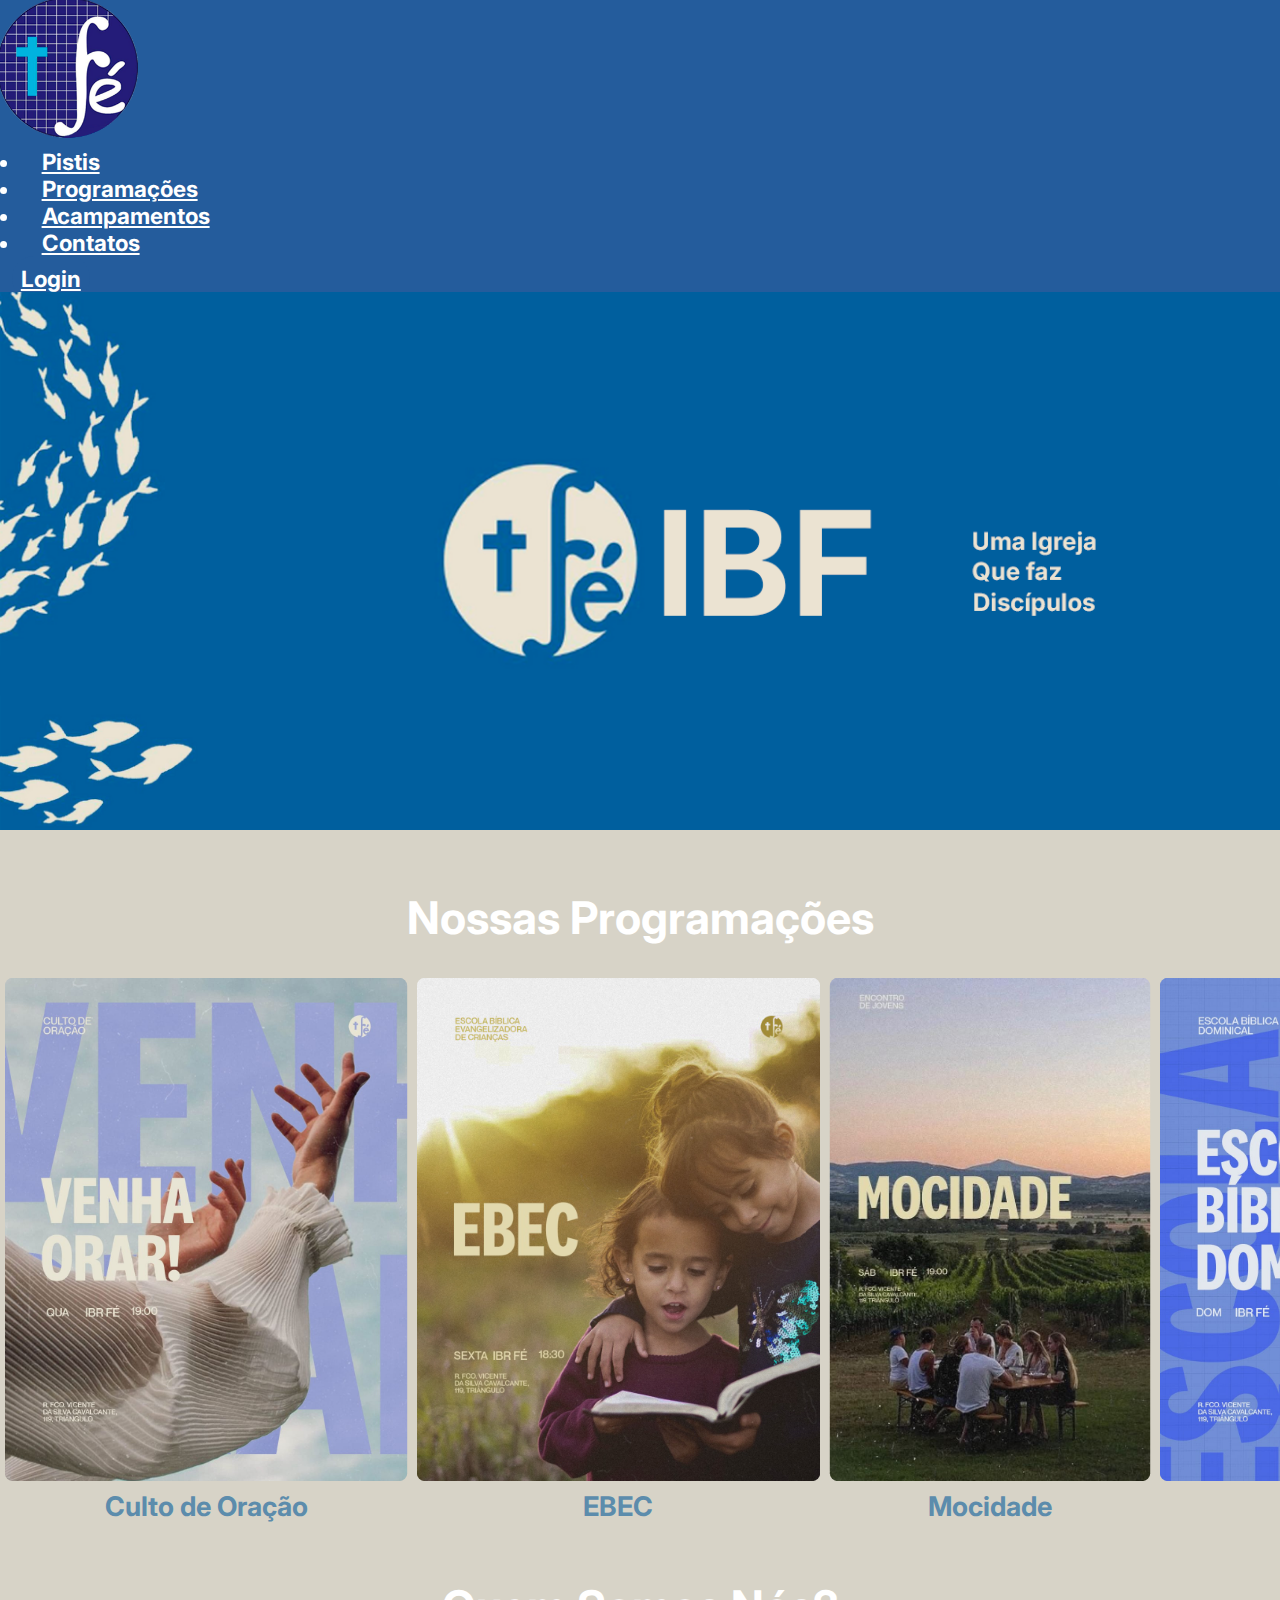
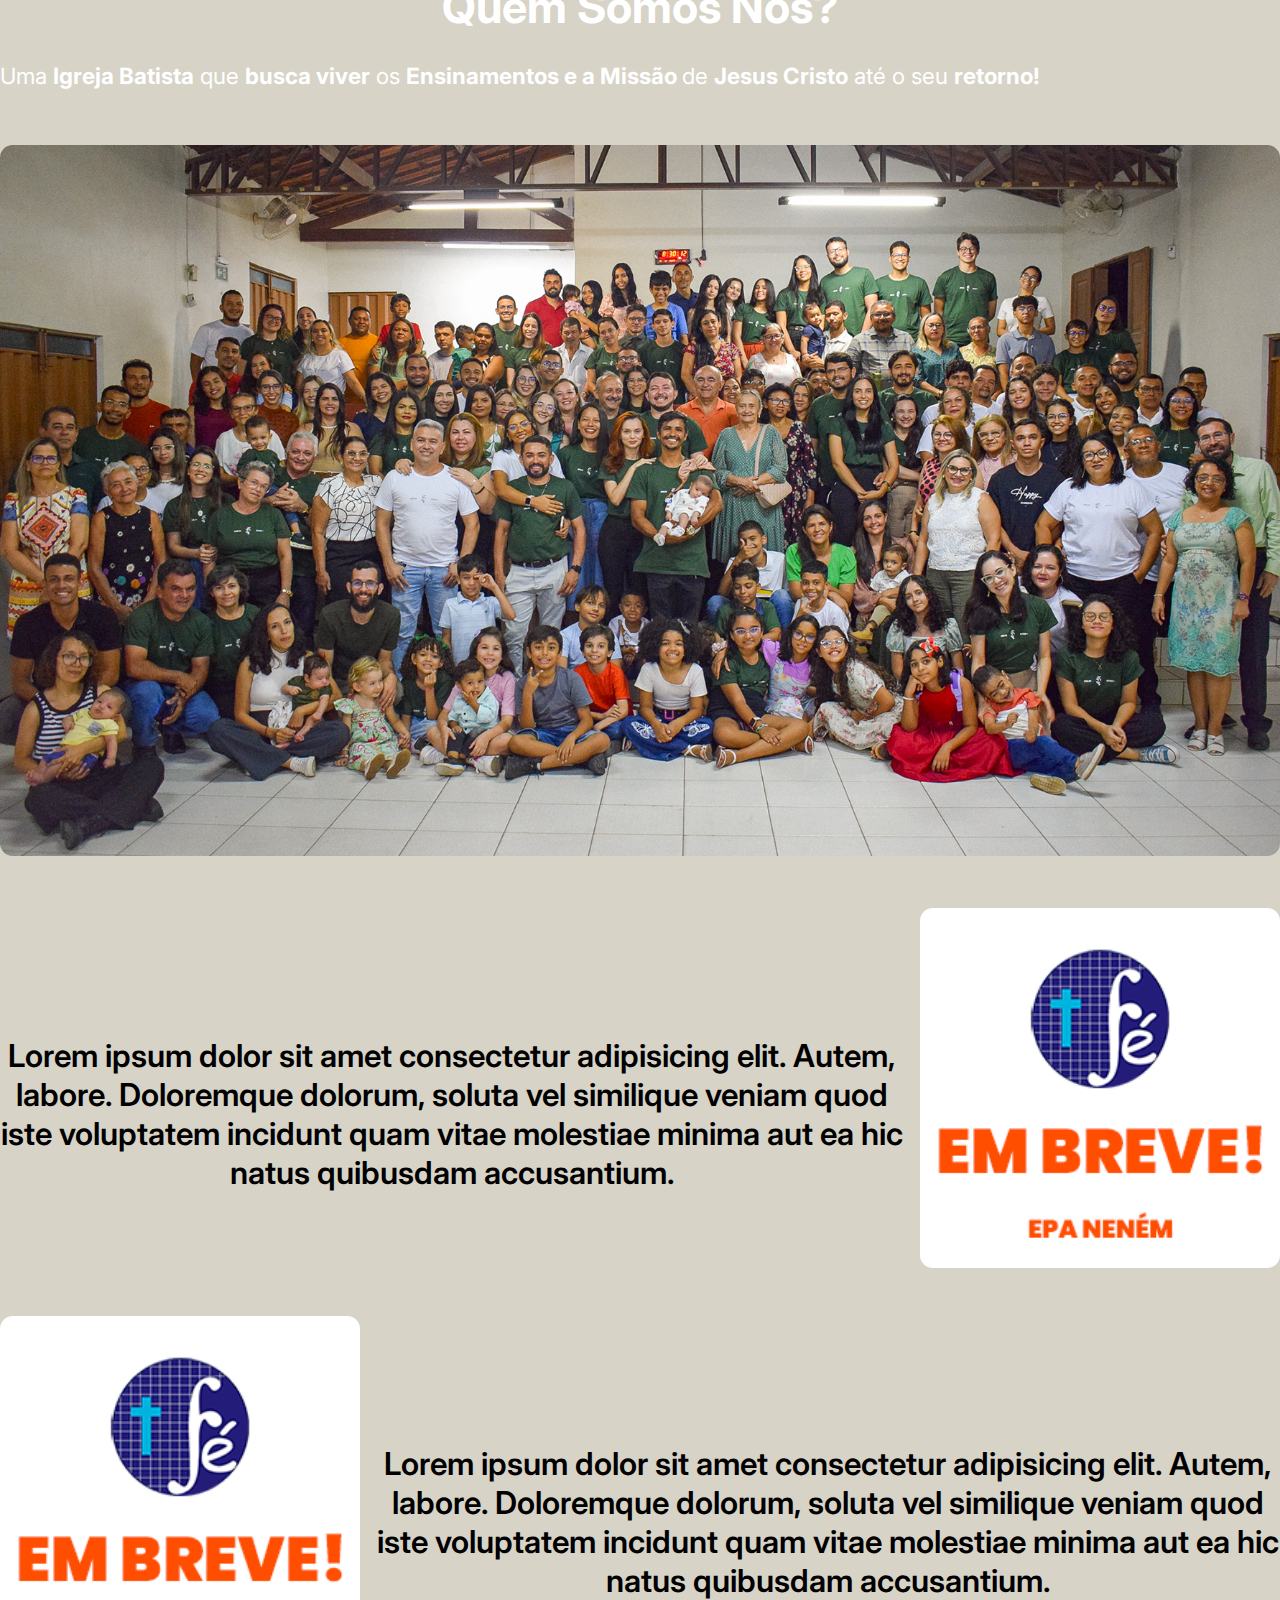
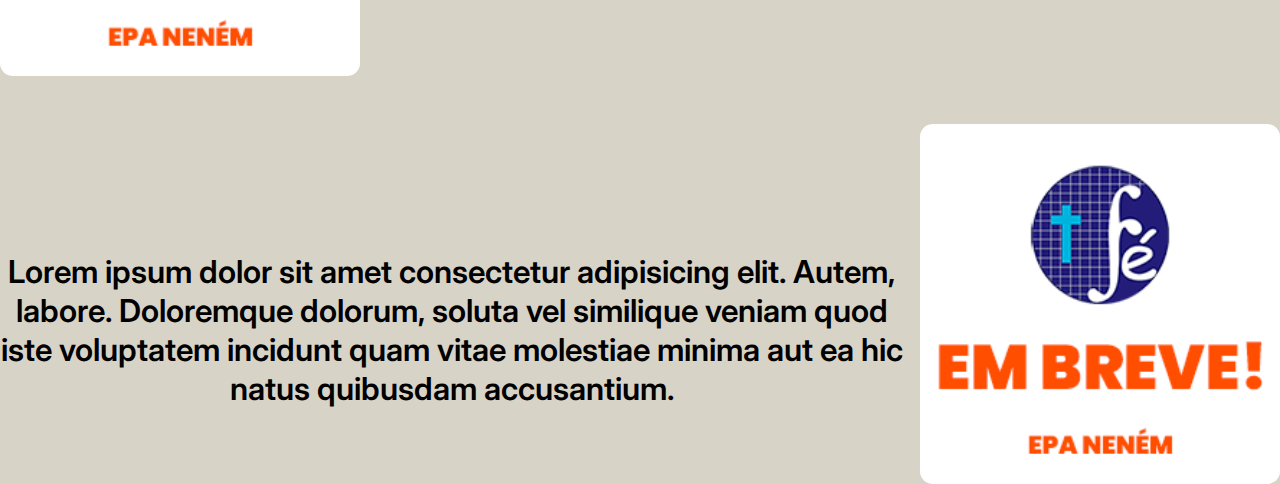
<file: IBR fé/index.html>
<!DOCTYPE html>
<html lang="pt-BR">
<head>
    <meta charset="UTF-8">
    <meta name="viewport" content="width=device-width, initial-scale=1.0">
        <title>Igreja Batista da Fé</title>
            <link href="https://cdn.jsdelivr.net/npm/bootstrap@5.0.2/dist/css/bootstrap.min.css" rel="stylesheet" integrity="sha384-EVSTQN3/azprG1Anm3QDgpJLIm9Nao0Yz1ztcQTwFspd3yD65VohhpuuCOmLASjC" crossorigin="anonymous">
                <link rel="stylesheet" href="style.css">
                    <link rel="shortcut icon" href="favicon.ico" type="image/x-icon">
</head>
<body>
    <header class="container d-flex bg-light p-4 justify-content-center align-items-center" div="header">
       <div>
            <a href="#quemsomos">
                <img src="ibf_logo.png" class="float-left transition" title="Quem Somos?">
                        </a>
        </div>
            <nav class="nav container justify-content-center">
                    <ul class="nav-item row">
                        <li class="nav col transition">
                            <a href="#" class="nav-link"> Pistis </a>
                            </li>
                                <li class="nav col transition">
                                     <a href="#h2" class="nav-link"> Programações </a>
                                        </li>
                                    <li class="nav col transition">
                                        <a href="#" class="nav-link"> Acampamentos </a>
                                    </li>
                                <li class="nav col transition">
                            <a href="#" class="nav-link"> Contatos </a>
                        </li>
                    </ul>
            </nav>
        <div>
            <a href="login.html" class="nav-link btn btn-primary border-white m-2 transition">Login</a>
        </div>
    </header>
        <section class="container p-0">
            <img src="final.png" alt="IBF" placeholder="Igreja batista Regular da Fé">
                </section>
            <div>
        <h2 class="container p-0" id="h2">Nossas Programações</h2>
    </div>    
    <section class="container p-0" id="carrossel">
            <div id="carrossel">
                <figure class="transition"> 
                    <img src="Culto_Oração.jpeg"> 
                        <figcaption> Culto de Oração </figcaption>
                            </figure>
                                <figure class="transition"> 
                                    <img src="EBEC.jpeg"> 
                                        <figcaption> EBEC </figcaption>
                                            </figure>
                                        <figure class="transition"> 
                                    <img src="Mocidade.jpeg"> 
                                <figcaption> Mocidade </figcaption>
                            </figure>
                        <figure class="transition"> 
                    <img src="EBD.jpeg"> 
                <figcaption> EBD </figcaption>
            </figure>
        <figure class="transition"> 
            <img src="Culto_dominical.jpeg"> 
                <figcaption> Culto de Adoração </figcaption>
                    </figure>
                        <figure class="transition"> 
                            <img src="Proclamar.jpeg" alt=""> 
                                <figcaption> Proclamar </figcaption>
                        </figure>
                    <figure class="transition"> 
                <img src="Retiro.jpeg" alt=""> 
            <figcaption> Retiro de Carnaval </figcaption>
        </figure>   
    </div>
</section>

<section class="container p-0">
    <article>
        <h2 id="h2"> Quem Somos Nós? </h2>
        <p class = "text-center" id="sub-titulo">
            Uma <strong>Igreja Batista</strong> que <strong>busca viver</strong> os 
            <strong> Ensinamentos e a Missão </strong> de 
            <strong>Jesus Cristo</strong> até o seu <strong>retorno!</strong>
        </p>

        <div class="container p-0" id="quemsomos">
            <img src="familia_fé.png" alt="Conferência_de_aniversário" title="Foto anual da igreja na conferência de aniversário">
        </div>
        <div class="top">
            <p id="p-descricao">
                Lorem ipsum dolor sit amet consectetur adipisicing elit. Autem, labore. Doloremque dolorum, soluta vel similique veniam quod iste voluptatem incidunt quam vitae molestiae minima aut ea hic natus quibusdam accusantium.
                    </p>
                        <img src="teste.png" alt="">
                            </div>
                     <div class="top">
                <img src="teste.png" alt="">
            <p id="p-descricao">
            Lorem ipsum dolor sit amet consectetur adipisicing elit. Autem, labore. Doloremque dolorum, soluta vel similique veniam quod iste voluptatem incidunt quam vitae molestiae minima aut ea hic natus quibusdam accusantium.
        </p>
    </div>
    <div class="top">
        <p id="p-descricao">
            Lorem ipsum dolor sit amet consectetur adipisicing elit. Autem, labore. Doloremque dolorum, soluta vel similique veniam quod iste voluptatem incidunt quam vitae molestiae minima aut ea hic natus quibusdam accusantium.
            </p>
                <img src="teste.png" alt="">
                    </div>
    </article>
</section>
</body>
</html>
</file>
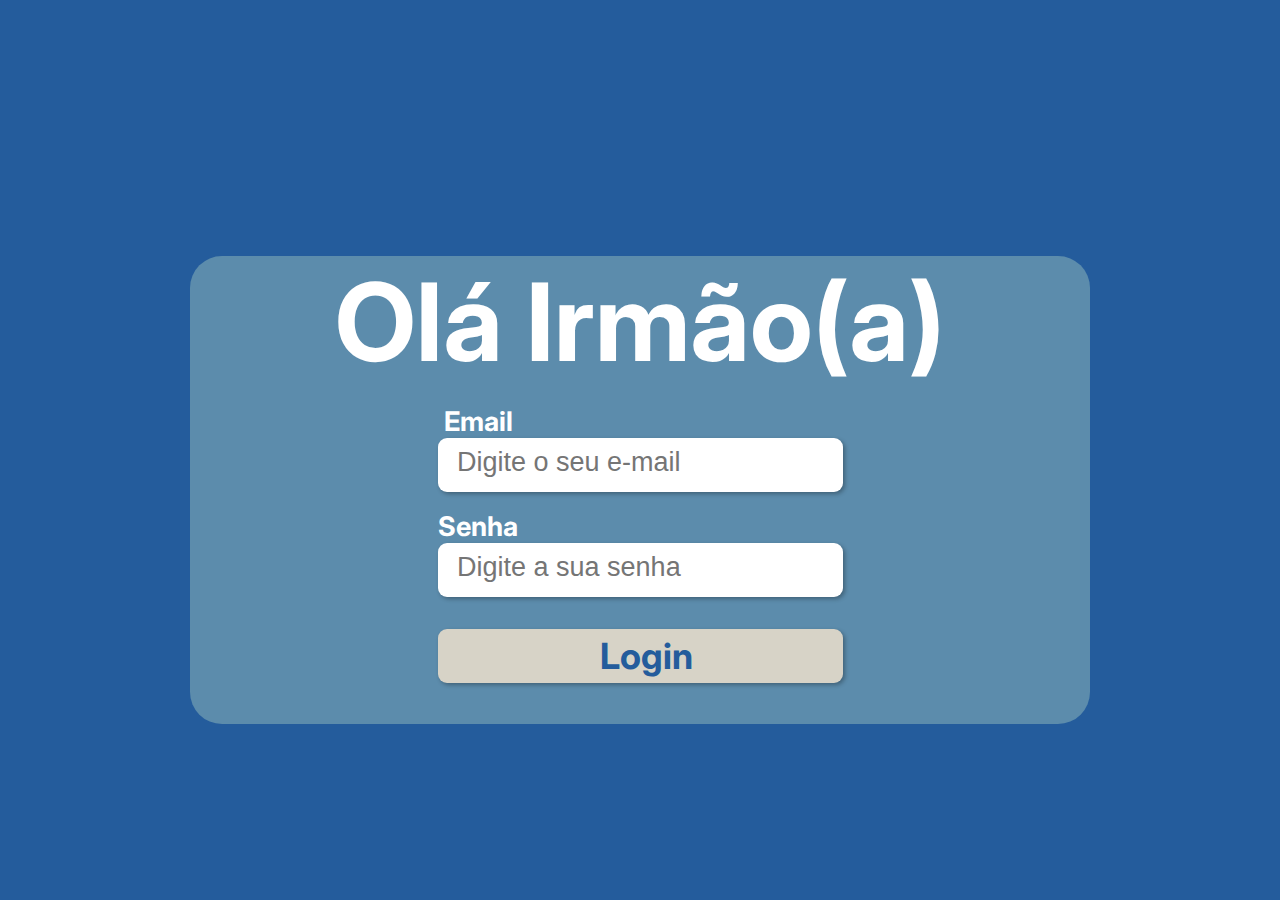
<file: IBR fé/login.html>
<!DOCTYPE html>
<html lang="pt-BR">
<head>
    <meta charset="UTF-8">
    <meta name="viewport" content="width=device-width, initial-scale=1.0">
    <title> Olá Membro, Bem-vindo! </title>
        <link rel="stylesheet" href="style.css">
            <link href="https://cdn.jsdelivr.net/npm/bootstrap@5.0.2/dist/css/bootstrap.min.css" rel="stylesheet" integrity="sha384-EVSTQN3/            azprG1Anm3QDgpJLIm9Nao0Yz1ztcQTwFspd3yD65VohhpuuCOmLASjC" crossorigin="anonymous">
                <link rel="shortcut icon" href="favicon.ico" type="image/x-icon">
</head>
<body class="container" id="body-login">
    <section id="login-login">
        <main id="main-login">
            <div class="formulario">
                <h1 id="h1-adm">Olá Irmão(a)</h1>
                    <h2 id="h2-adm">Email</h2>
                         <input type="text" placeholder=" Digite o seu e-mail">
                    <h2 id="h2-adm">Senha</h2>
                        <input type="password" placeholder=" Digite a sua senha"> <br>
                        <input type="button" value="Login" class="btn-login">
            </div>
        </main>
    </section>
</body>
</html>
</file>
<file: IBR fé/style.css>
@import url('https://fonts.googleapis.com/css2?family=Inter:ital,opsz,wght@0,14..32,100..900;1,14..32,100..900&display=swap');

*{
    margin: 0;
    padding: 0;
    box-sizing: border-box;
}

html {
    scroll-behavior: auto;
}

body{
    background-color: #d7d3c7;
    font-family: "Inter", serif;
    font-optical-sizing: auto;
}

#h2{
    color: rgb(255, 255, 255);
    font-size: 5vh;
    font-weight: bold;
    margin-top: 3.5rem;
    margin-bottom: 1.75rem;
    text-align: center; 
}

.bg-light, .btn-primary {
    background-color: #245c9c !important;
}

header > div > a > img {
    height: 15vh;
    align-items: start;
}

.nav-item , .nav-link {
    color: white !important; /* O !important garante que essa regra tenha precedência sobre outras */
    padding: 0.55rem;
    font-size: 2.5vh;
    font-weight: bold;
    margin-left: 0.75rem;
}

.btn {
   border-width: 0.20em; 
   border-radius: 1.35em;
}

.transition , .btn-login{
    transition: transform 0.3s ease; /* Define a transição de transformação */
}
  
.transition:hover , .btn-login:hover{
    transform: scale(1.05); /* Aumenta a escala em 5% ao passar o mouse */
}

section > img {
    width: 100%;  
}

.text-light {
    color: #245c9c !important;
    font-weight: bold; 
}

#carrossel {
    display: flex;
    overflow: auto;
}

#carrossel img {
    padding: 0.30rem;
    height: 57vh;
    border-radius: 0.8rem;
}

figcaption {
    text-align: center;
    font-size: 3vh;
    font-weight: bold;
    color: #5c8cac;
}

#quemsomos{
    margin-top: 3.5rem;
}

#sub-titulo{
    color: white;
    font-size: 2.5vh;
}

section > article > div > img {
    width: 100%;
    border-radius: 0.8rem;
}

.top {
    display: flex;
    text-align: center;
    margin-top: 3rem;
    gap: 1rem;
}

.top img {
    height: 40vh;
    width: 40vh;
}

.top p {
    margin-top: 8rem;
    font-size: 3.5vh;
    font-weight: 600;
}


#body-login{
    font-family: "Inter", serif;
    font-optical-sizing: auto;
    background-color: #245c9c;
    display: grid;
    text-align: center;
    align-items: center; /* Centraliza horizontal e verticalmente */
    height: 100vh; /* Ocupa toda a altura da tela (opcional) */
    margin: 0 auto; /* Remove margens padrão */
}

#h1-adm{
    font-size: 12vh;
}

#h2-adm{
    font-size: 3vh;
    margin-right: 12em;
    margin-top: 2vh;
}

#h1-adm,  #h2-adm{
    color: #ffffff;
}

#login-login{
   margin: 0 auto;
}

input {
    font-size: 2vh;
    height: 6vh;
    border: none;
    border-radius: 9px;
    box-shadow: 2px 2px 4px rgba(0, 0, 0, 0.3);
    padding-left: 0.75rem;
}
::placeholder {
    font-size: 3vh;
    margin-left: 0.75rem;
}

input, .login{
    width: 45vh;
}

.btn-login {
    font-weight: bold;
    background-color: #d7d3c7;
    color: #245c9c;
    font-size: 4vh;
    margin-top: 2rem;
    font-family: "Inter", serif;
}

.formulario {
    display: block;
    text-align: center;
    justify-content: center;
    align-items: center;
    flex-direction: column;
    margin-top: 5rem;
    background-color: #5c8cac;
    border-radius: 2rem;
    height: 52vh;
    width: 100vh;
}
</file>
